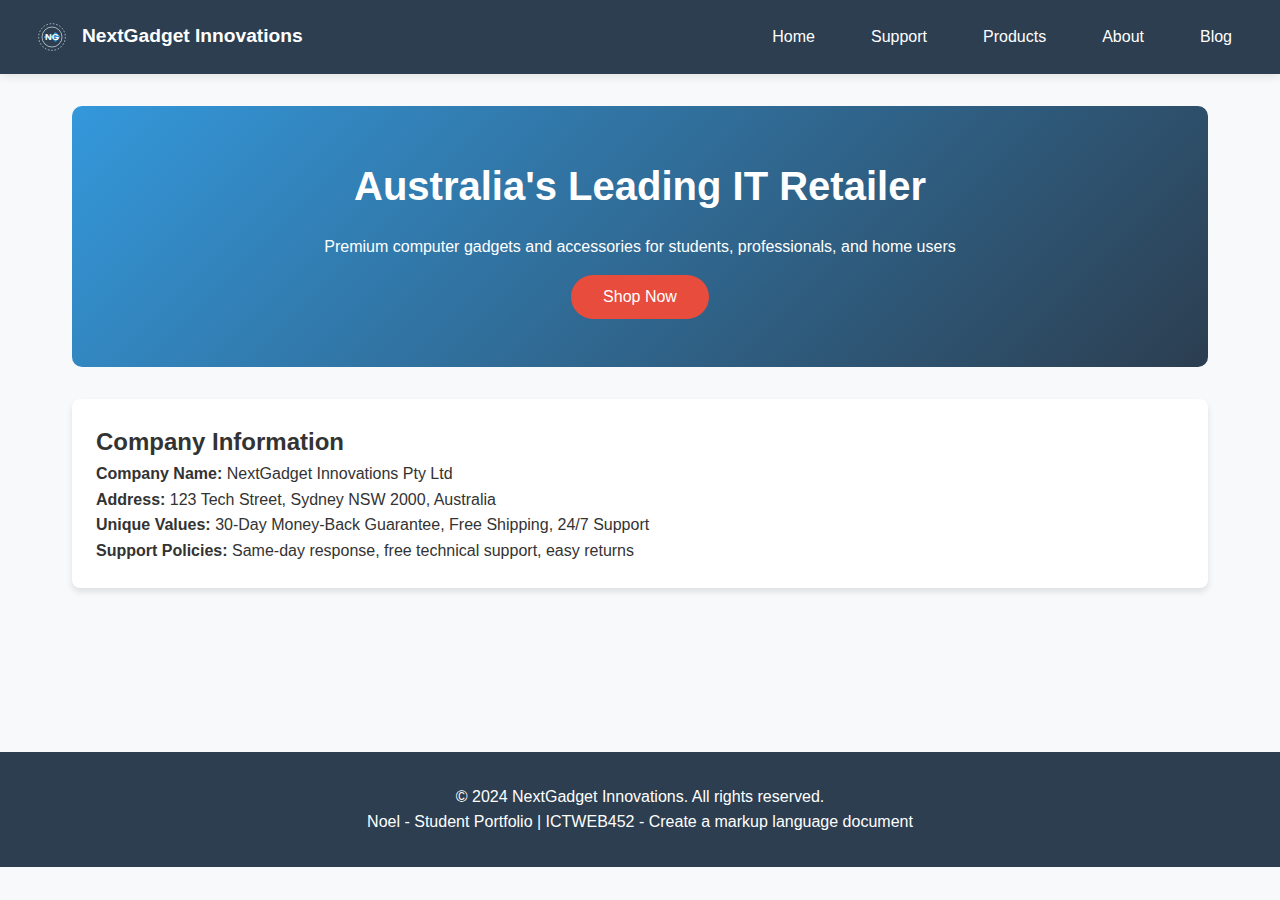
<file: Index.html>
<!DOCTYPE html>
<html lang="en">
<head>
    <meta charset="UTF-8">
    <meta name="viewport" content="width=device-width, initial-scale=1.0">
    <title>NextGadget Innovations - Home</title>
    <link rel="stylesheet" href="styles.css">
</head>
<body>
    <header>
        <nav class="navbar">
            <div class="logo">
                <img src="images/nextgadget-logo.svg" alt="NextGadget Logo" style="height:40px; width:auto; margin-right:10px;"/>
                <span>NextGadget Innovations</span>
            </div>
            <div class="nav-links">
                <a href="index.html" class="nav-link">Home</a>
                <a href="support.html" class="nav-link">Support</a>
                <a href="products.html" class="nav-link">Products</a>
                <a href="about.html" class="nav-link">About</a>
                <a href="blog.html" class="nav-link">Blog</a>
            </div>
        </nav>
    </header>

    <main class="container">
        <div class="hero">
            <h1>Australia's Leading IT Retailer</h1>
            <p>Premium computer gadgets and accessories for students, professionals, and home users</p>
            <button class="cta-button">Shop Now</button>
        </div>
        
        <div class="card">
            <h2>Company Information</h2>
            <p><strong>Company Name:</strong> NextGadget Innovations Pty Ltd</p>
            <p><strong>Address:</strong> 123 Tech Street, Sydney NSW 2000, Australia</p>
            <p><strong>Unique Values:</strong> 30-Day Money-Back Guarantee, Free Shipping, 24/7 Support</p>
            <p><strong>Support Policies:</strong> Same-day response, free technical support, easy returns</p>
        </div>
    </main>

    <footer>
        <p>&copy; 2024 NextGadget Innovations. All rights reserved.</p>
        <p>Noel - Student Portfolio | ICTWEB452 - Create a markup language document</p>
    </footer>
</body>
</html>
</file>
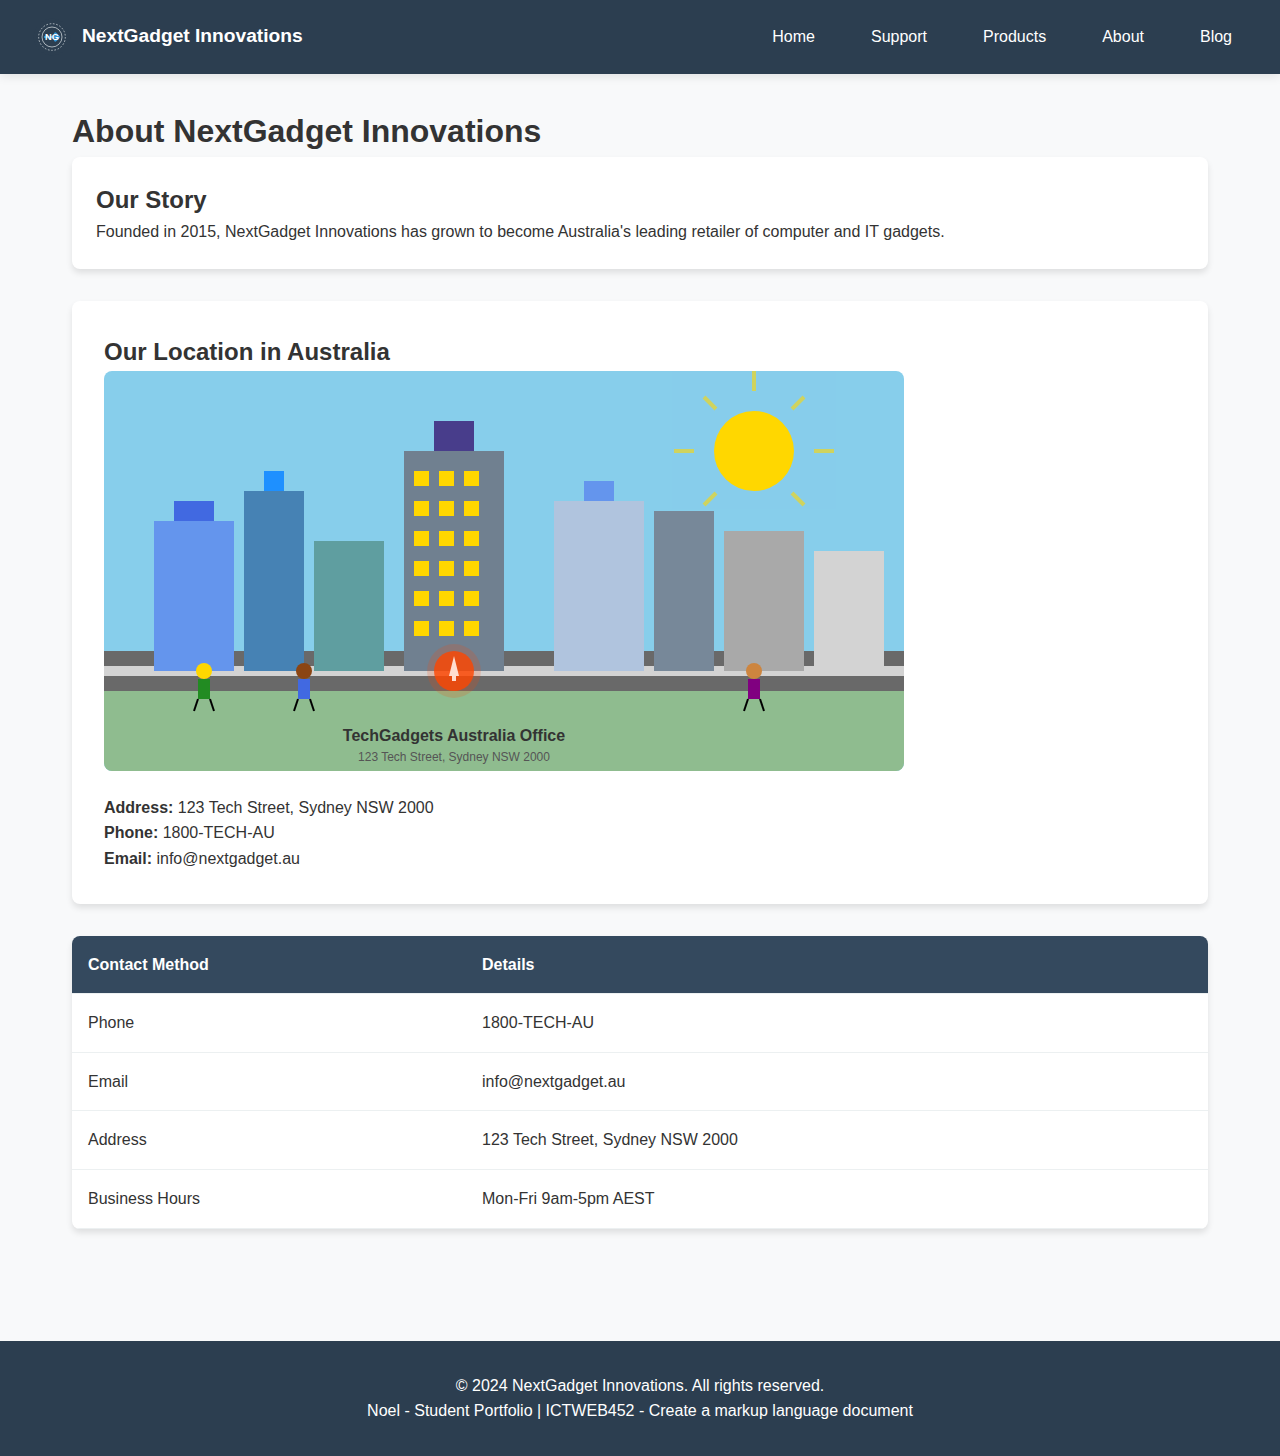
<file: About.html>
<!DOCTYPE html>
<html lang="en">
<head>
    <meta charset="UTF-8">
    <meta name="viewport" content="width=device-width, initial-scale=1.0">
    <title>About Us - NextGadget Innovations</title>
    <link rel="stylesheet" href="styles.css">
</head>
<body>
    <header>
        <nav class="navbar">
            <div class="logo">
                <img src="images/nextgadget-logo.svg" alt="NextGadget Logo" style="height:40px; width:auto; margin-right:10px;"/>
                <span>NextGadget Innovations</span>
            </div>
            <div class="nav-links">
                <a href="index.html" class="nav-link">Home</a>
                <a href="support.html" class="nav-link">Support</a>
                <a href="products.html" class="nav-link">Products</a>
                <a href="about.html" class="nav-link">About</a>
                <a href="blog.html" class="nav-link">Blog</a>
            </div>
        </nav>
    </header>

    <main class="container">
        <h1>About NextGadget Innovations</h1>
        
        <div class="card">
            <h2>Our Story</h2>
            <p>Founded in 2015, NextGadget Innovations has grown to become Australia's leading retailer of computer and IT gadgets.</p>
        </div>

        <div class="map-container">
            <h2>Our Location in Australia</h2>
            <img src="images/sydney-office-location.svg" alt="Sydney Office Location" style="max-width:100%; height:auto; border-radius:8px; margin-bottom:1rem;">
            <p><strong>Address:</strong> 123 Tech Street, Sydney NSW 2000</p>
            <p><strong>Phone:</strong> 1800-TECH-AU</p>
            <p><strong>Email:</strong> info@nextgadget.au</p>
        </div>

        <table class="contact-table">
            <tr><th>Contact Method</th><th>Details</th></tr>
            <tr><td>Phone</td><td>1800-TECH-AU</td></tr>
            <tr><td>Email</td><td>info@nextgadget.au</td></tr>
            <tr><td>Address</td><td>123 Tech Street, Sydney NSW 2000</td></tr>
            <tr><td>Business Hours</td><td>Mon-Fri 9am-5pm AEST</td></tr>
        </table>
    </main>

    <footer>
        <p>&copy; 2024 NextGadget Innovations. All rights reserved.</p>
        <p>Noel - Student Portfolio | ICTWEB452 - Create a markup language document</p>
    </footer>
</body>
</html>
</file>
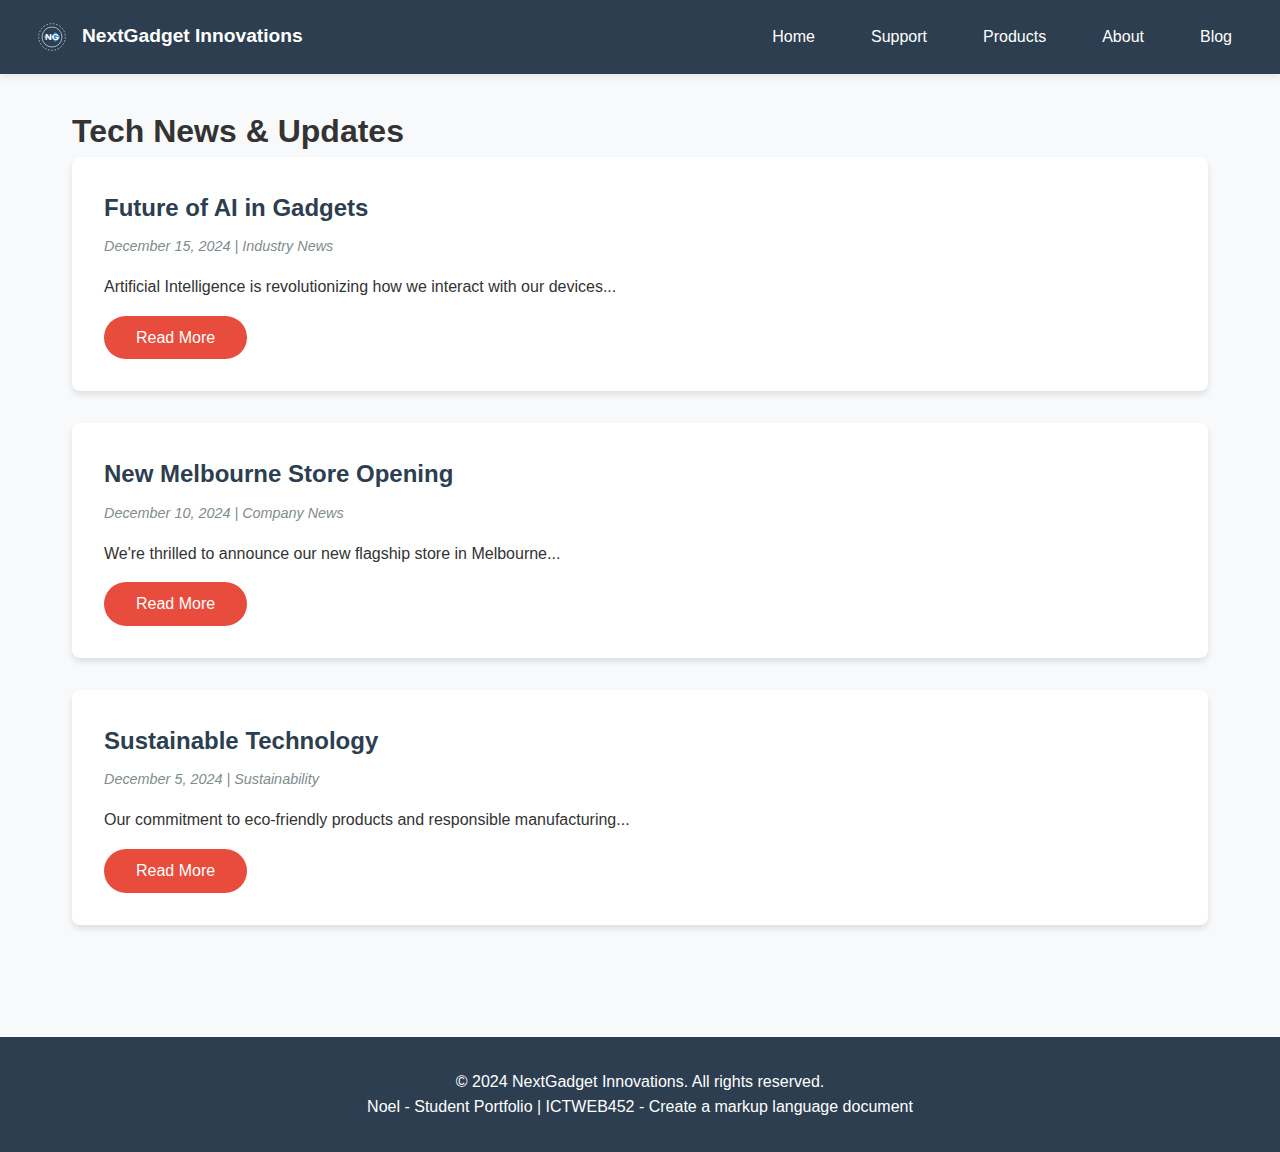
<file: Blog.html>
<!DOCTYPE html>
<html lang="en">
<head>
    <meta charset="UTF-8">
    <meta name="viewport" content="width=device-width, initial-scale=1.0">
    <title>Blog - NextGadget Innovations</title>
    <link rel="stylesheet" href="styles.css">
</head>
<body>
    <header>
        <nav class="navbar">
            <div class="logo">
                <img src="images/nextgadget-logo.svg" alt="NextGadget Logo" style="height:40px; width:auto; margin-right:10px;"/>
                <span>NextGadget Innovations</span>
            </div>
            <div class="nav-links">
                <a href="index.html" class="nav-link">Home</a>
                <a href="support.html" class="nav-link">Support</a>
                <a href="products.html" class="nav-link">Products</a>
                <a href="about.html" class="nav-link">About</a>
                <a href="blog.html" class="nav-link">Blog</a>
            </div>
        </nav>
    </header>

    <main class="container">
        <h1>Tech News & Updates</h1>
        
        <div class="blog-post">
            <h2>Future of AI in Gadgets</h2>
            <div class="blog-meta">December 15, 2024 | Industry News</div>
            <p>Artificial Intelligence is revolutionizing how we interact with our devices...</p>
            <button class="cta-button">Read More</button>
        </div>

        <div class="blog-post">
            <h2>New Melbourne Store Opening</h2>
            <div class="blog-meta">December 10, 2024 | Company News</div>
            <p>We're thrilled to announce our new flagship store in Melbourne...</p>
            <button class="cta-button">Read More</button>
        </div>

        <div class="blog-post">
            <h2>Sustainable Technology</h2>
            <div class="blog-meta">December 5, 2024 | Sustainability</div>
            <p>Our commitment to eco-friendly products and responsible manufacturing...</p>
            <button class="cta-button">Read More</button>
        </div>
    </main>

    <footer>
        <p>&copy; 2024 NextGadget Innovations. All rights reserved.</p>
        <p>Noel - Student Portfolio | ICTWEB452 - Create a markup language document</p>
    </footer>
</body>
</html>
</file>
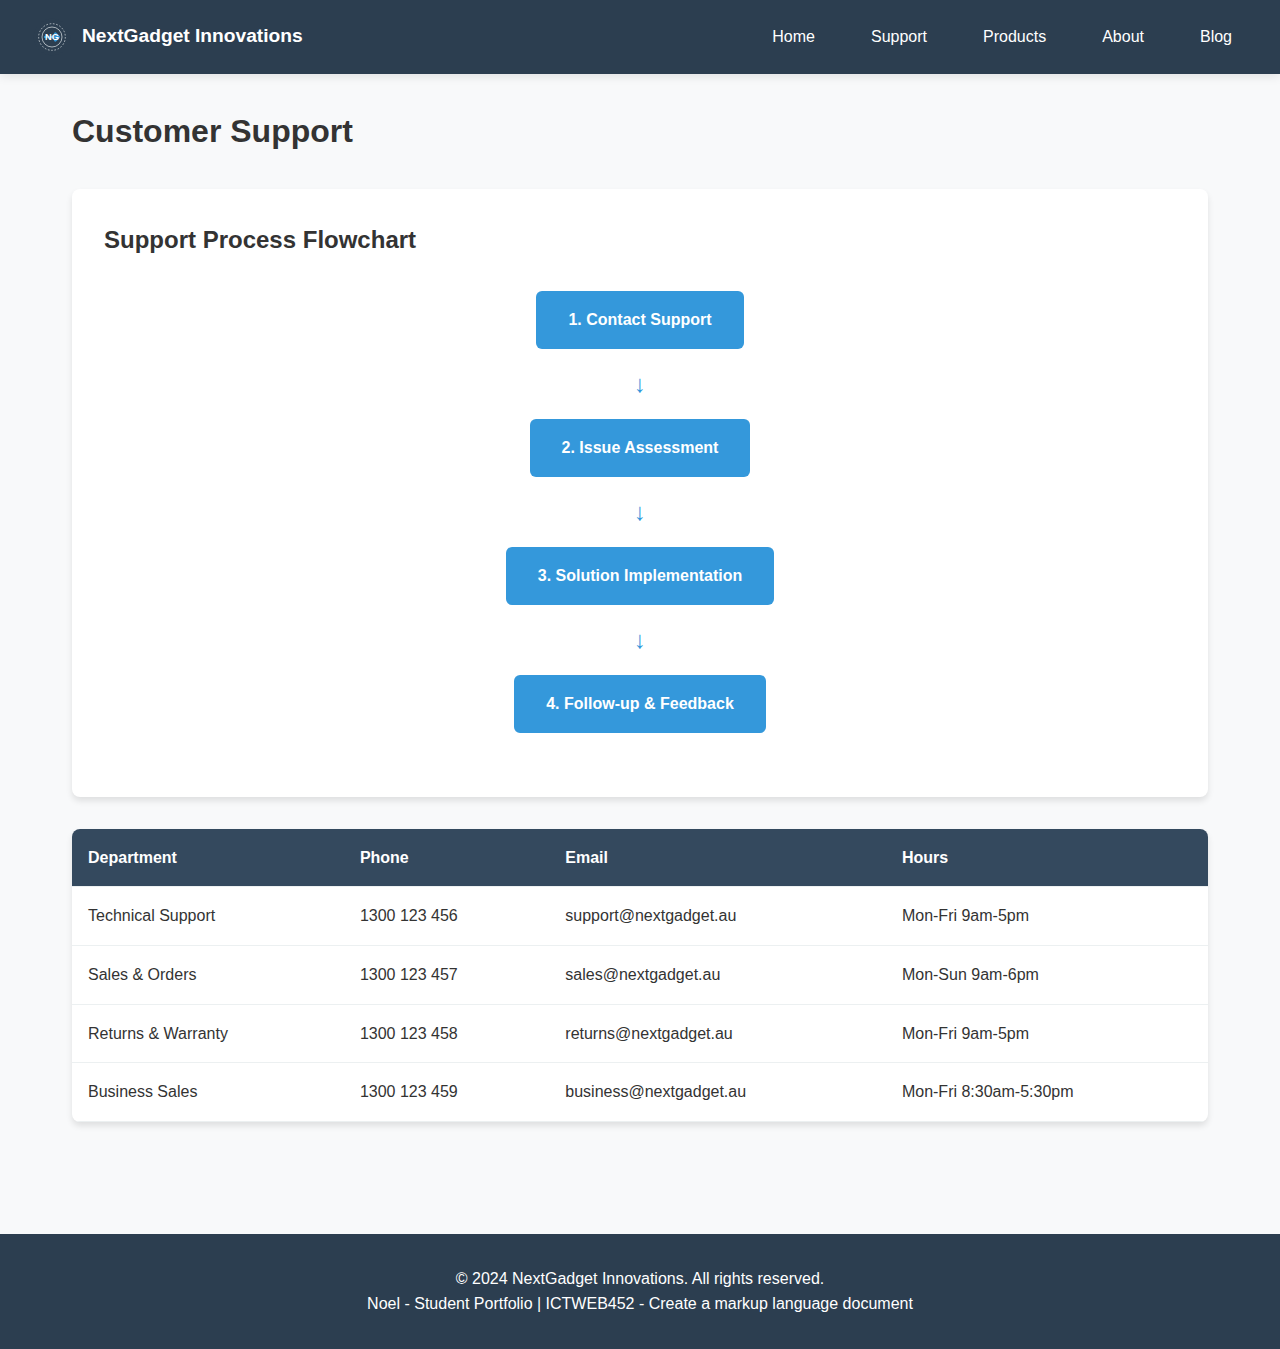
<file: Support.html>
<!DOCTYPE html>
<html lang="en">
<head>
    <meta charset="UTF-8">
    <meta name="viewport" content="width=device-width, initial-scale=1.0">
    <title>Customer Support - NextGadget Innovations</title>
    <link rel="stylesheet" href="styles.css">
</head>
<body>
    <header>
        <nav class="navbar">
            <div class="logo">
                <img src="images/nextgadget-logo.svg" alt="NextGadget Logo" style="height:40px; width:auto; margin-right:10px;"/>
                <span>NextGadget Innovations</span>
            </div>
            <div class="nav-links">
                <a href="index.html" class="nav-link">Home</a>
                <a href="support.html" class="nav-link">Support</a>
                <a href="products.html" class="nav-link">Products</a>
                <a href="about.html" class="nav-link">About</a>
                <a href="blog.html" class="nav-link">Blog</a>
            </div>
        </nav>
    </header>

    <main class="container">
        <h1>Customer Support</h1>
        
        <div class="flowchart-container">
            <h2>Support Process Flowchart</h2>
            <div class="flowchart">
                <div class="step">1. Contact Support</div>
                <div class="arrow">↓</div>
                <div class="step">2. Issue Assessment</div>
                <div class="arrow">↓</div>
                <div class="step">3. Solution Implementation</div>
                <div class="arrow">↓</div>
                <div class="step">4. Follow-up & Feedback</div>
            </div>
        </div>

        <table class="contact-table">
            <tr><th>Department</th><th>Phone</th><th>Email</th><th>Hours</th></tr>
            <tr><td>Technical Support</td><td>1300 123 456</td><td>support@nextgadget.au</td><td>Mon-Fri 9am-5pm</td></tr>
            <tr><td>Sales & Orders</td><td>1300 123 457</td><td>sales@nextgadget.au</td><td>Mon-Sun 9am-6pm</td></tr>
            <tr><td>Returns & Warranty</td><td>1300 123 458</td><td>returns@nextgadget.au</td><td>Mon-Fri 9am-5pm</td></tr>
            <tr><td>Business Sales</td><td>1300 123 459</td><td>business@nextgadget.au</td><td>Mon-Fri 8:30am-5:30pm</td></tr>
        </table>
    </main>

    <footer>
        <p>&copy; 2024 NextGadget Innovations. All rights reserved.</p>
        <p>Noel - Student Portfolio | ICTWEB452 - Create a markup language document</p>
    </footer>
</body>
</html>
</file>
<file: styles.css>
/* Comment 1: Reset and base styles for consistent rendering */
* {
    margin: 0;
    padding: 0;
    box-sizing: border-box;
}

/* Comment 2: Global font styling and color scheme */
body {
    font-family: 'Arial', sans-serif;
    line-height: 1.6;
    color: #333;
    background-color: #f8f9fa;
}

/* Comment 3: Navigation bar styling with flexbox */
.navbar {
    display: flex;
    justify-content: space-between;
    align-items: center;
    background-color: #2c3e50;
    padding: 1rem 2rem;
    box-shadow: 0 2px 10px rgba(0,0,0,0.1);
}

.logo {
    display: flex;
    align-items: center;
    color: white;
    font-weight: bold;
    font-size: 1.2rem;
}

.logo-circle {
    width: 40px;
    height: 40px;
    background-color: #3498db;
    border-radius: 50%;
    display: flex;
    align-items: center;
    justify-content: center;
    margin-right: 10px;
    color: white;
    font-weight: bold;
}

.nav-links {
    display: flex;
    gap: 1.5rem;
}

/* Comment 4: Navigation link hover effects */
.nav-links a {
    color: white;
    text-decoration: none;
    padding: 0.5rem 1rem;
    border-radius: 4px;
    transition: background-color 0.3s ease;
}

.nav-links a:hover {
    background-color: #3498db;
}

/* Comment 5: Main container for consistent layout */
.container {
    max-width: 1200px;
    margin: 0 auto;
    padding: 2rem;
    min-height: 70vh;
}

/* Comment 6: Hero section styling */
.hero {
    text-align: center;
    padding: 3rem 2rem;
    background: linear-gradient(135deg, #3498db, #2c3e50);
    color: white;
    border-radius: 10px;
    margin-bottom: 2rem;
}

.hero h1 {
    font-size: 2.5rem;
    margin-bottom: 1rem;
}

/* Comment 7: Button styling with hover effects */
.cta-button {
    background-color: #e74c3c;
    color: white;
    padding: 0.8rem 2rem;
    border: none;
    border-radius: 25px;
    font-size: 1rem;
    cursor: pointer;
    transition: all 0.3s ease;
    margin-top: 1rem;
}

.cta-button:hover {
    background-color: #c0392b;
    transform: scale(1.05);
}

/* Comment 8: Product grid using CSS Grid */
.product-grid {
    display: grid;
    grid-template-columns: repeat(auto-fill, minmax(250px, 1fr));
    gap: 2rem;
    margin: 2rem 0;
}

/* Comment 9: Card component styling */
.card {
    background: white;
    border-radius: 8px;
    padding: 1.5rem;
    box-shadow: 0 4px 6px rgba(0,0,0,0.1);
    transition: transform 0.3s ease;
}

.card:hover {
    transform: translateY(-5px);
    box-shadow: 0 6px 12px rgba(0,0,0,0.15);
}

/* 可以删除这个未使用的类，或者保留备用 */
/*
.product-image {
    width: 100%;
    height: 150px;
    background-color: #ecf0f1;
    border-radius: 6px;
    margin-bottom: 1rem;
    display: flex;
    align-items: center;
    justify-content: center;
    color: #7f8c8d;
    font-weight: bold;
}
*/

.price {
    color: #e74c3c;
    font-weight: bold;
    font-size: 1.2rem;
    margin: 0.5rem 0;
}

/* Comment 10: Flowchart styling */
.flowchart-container {
    background: white;
    padding: 2rem;
    border-radius: 8px;
    margin: 2rem 0;
    box-shadow: 0 4px 6px rgba(0,0,0,0.1);
}

.flowchart {
    display: flex;
    flex-direction: column;
    align-items: center;
    gap: 1rem;
    margin: 2rem 0;
}

.step {
    background-color: #3498db;
    color: white;
    padding: 1rem 2rem;
    border-radius: 6px;
    text-align: center;
    min-width: 200px;
    font-weight: bold;
}

.arrow {
    font-size: 1.5rem;
    color: #3498db;
    font-weight: bold;
}

/* Comment 11: Table styling */
.contact-table {
    width: 100%;
    border-collapse: collapse;
    margin: 2rem 0;
    background: white;
    border-radius: 8px;
    overflow: hidden;
    box-shadow: 0 4px 6px rgba(0,0,0,0.1);
}

.contact-table th,
.contact-table td {
    padding: 1rem;
    text-align: left;
    border-bottom: 1px solid #ecf0f1;
}

.contact-table th {
    background-color: #34495e;
    color: white;
    font-weight: bold;
}

.contact-table tr:hover {
    background-color: #f8f9fa;
}

/* Comment 12: Map container styling */
.map-container {
    background: white;
    padding: 2rem;
    border-radius: 8px;
    margin: 2rem 0;
    box-shadow: 0 4px 6px rgba(0,0,0,0.1);
}

.map-placeholder {
    width: 100%;
    height: 300px;
    background-color: #ecf0f1;
    border-radius: 6px;
    margin: 1rem 0;
    display: flex;
    align-items: center;
    justify-content: center;
    color: #7f8c8d;
    font-weight: bold;
}

/* Comment 13: Blog post styling */
.blog-post {
    background: white;
    padding: 2rem;
    margin-bottom: 2rem;
    border-radius: 8px;
    box-shadow: 0 4px 6px rgba(0,0,0,0.1);
}

.blog-post h2 {
    color: #2c3e50;
    margin-bottom: 0.5rem;
}

.blog-meta {
    color: #7f8c8d;
    font-size: 0.9rem;
    margin-bottom: 1rem;
    font-style: italic;
}

/* Comment 14: Footer styling */
footer {
    background-color: #2c3e50;
    color: white;
    text-align: center;
    padding: 2rem;
    margin-top: 3rem;
}

/* Comment 15: Responsive design for mobile */
@media (max-width: 768px) {
    .navbar {
        flex-direction: column;
        gap: 1rem;
    }
    
    .nav-links {
        flex-direction: column;
        text-align: center;
    }
    
    .hero h1 {
        font-size: 1.8rem;
    }
    
    .container {
        padding: 1rem;
    }
    
    .product-grid {
        grid-template-columns: 1fr;
    }
    
    .step {
        min-width: 150px;
        padding: 0.8rem 1rem;
    }
}
/* 确保产品图片容器样式正确 */
.product-image {
    width: 100%;
    height: 200px;
    background-color: #ecf0f1;
    border-radius: 6px;
    margin-bottom: 1rem;
    overflow: hidden;
}

/* 确保产品网格布局正确 */
.product-grid {
    display: grid;
    grid-template-columns: repeat(auto-fill, minmax(250px, 1fr));
    gap: 2rem;
    margin: 2rem 0;
}

/* 确保卡片样式一致 */
.card {
    background: white;
    border-radius: 8px;
    padding: 1.5rem;
    box-shadow: 0 4px 6px rgba(0,0,0,0.1);
    transition: transform 0.3s ease;
}

.card:hover {
    transform: translateY(-5px);
    box-shadow: 0 6px 12px rgba(0,0,0,0.15);
}
</file>
